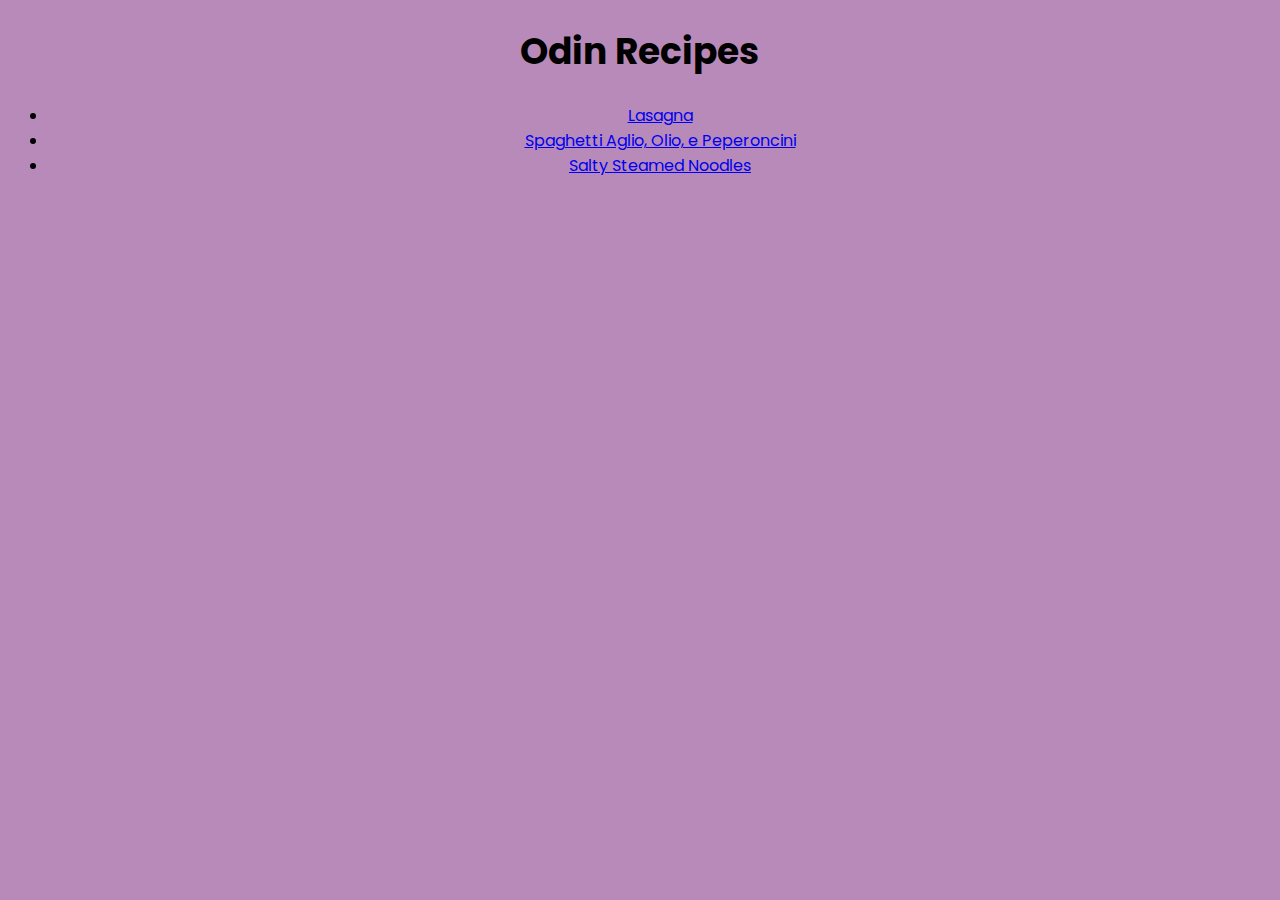
<file: index.html>
<!DOCTYPE html>
<html lang="en">
<head>
    <meta charset="UTF-8">
    <link rel="stylesheet" href="style.css">
    <link rel="preconnect" href="https://fonts.googleapis.com">
    <link rel="preconnect" href="https://fonts.gstatic.com" crossorigin>
    <link href="https://fonts.googleapis.com/css2?family=Poppins:ital,wght@0,300;0,500;0,700;1,300;1,500;1,700&display=swap" rel="stylesheet"> 
    <title>Recipes</title>
</head>
<body>
    <h1 class="main">Odin Recipes</h1>
    <ul>
        <li>
            <a href="recipes/lasagna.html">Lasagna</a>
        </li>
        <li>
            <a href="recipes/spaghetti-aglio-olio-e-peperoncini.html">Spaghetti Aglio, Olio, e Peperoncini</a>
        </li>
        <li>
            <a href="recipes/salty-steamed-dumplings.html">Salty Steamed Noodles</a>
        </li>
    </ul>
</body>
</html>
</file>
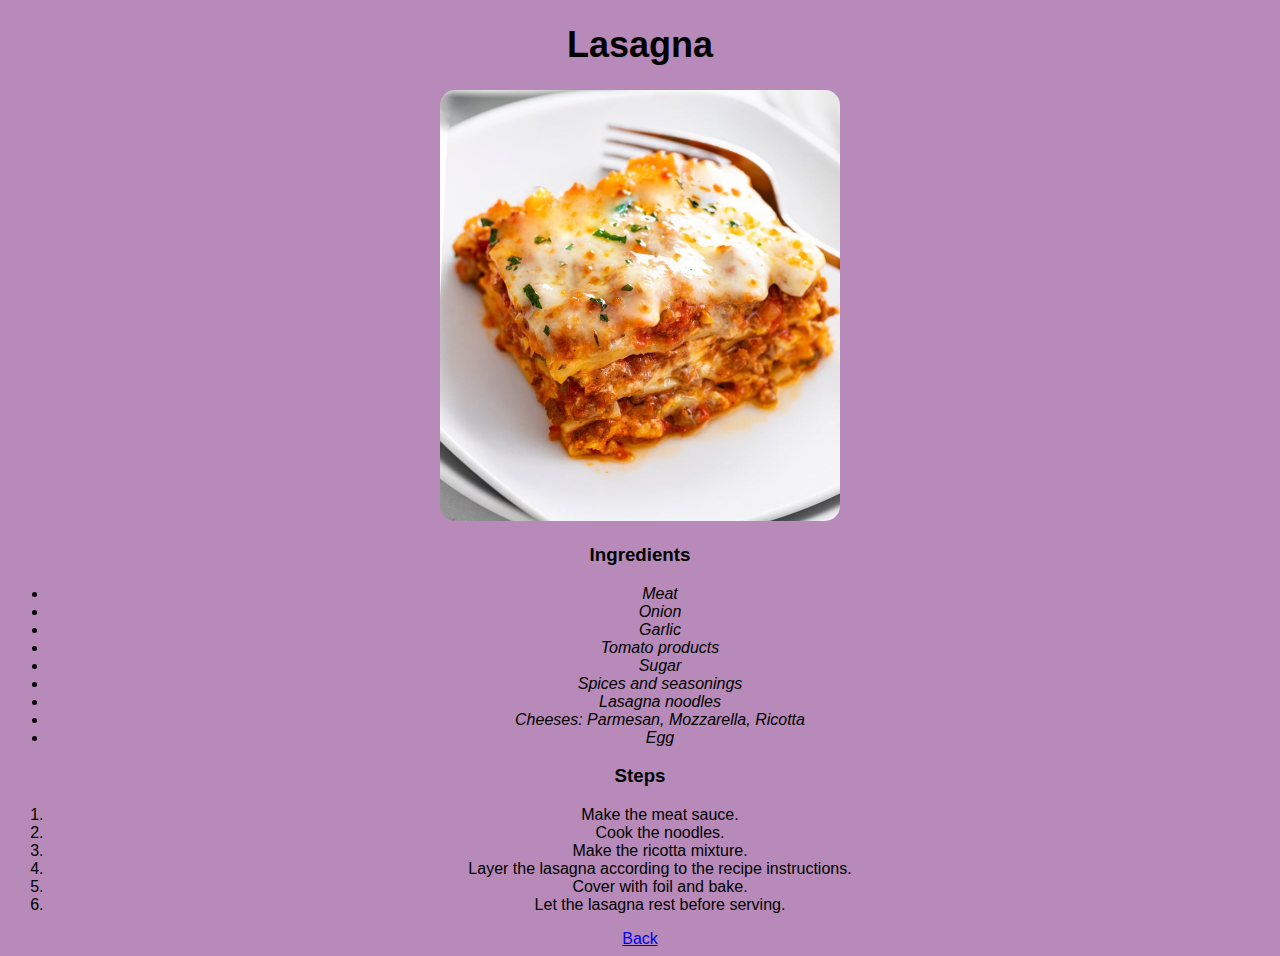
<file: recipes/lasagna.html>
<!DOCTYPE html>
<html lang="en">
<head>
    <meta charset="UTF-8">
    <link rel="stylesheet" href="../style.css">
    <title>Lasagna</title>
</head>
<body>
    <h1>Lasagna</h1>
    <img    src="../images/lasagna-recipe.jpg"
            alt="tasty looking lasagna">
    <h3>Ingredients</h3>
    <ul class="ingredients">
        <li>Meat</li>
        <li>Onion</li>
        <li>Garlic</li>
        <li>Tomato products</li>
        <li>Sugar</li>
        <li>Spices and seasonings</li>
        <li>Lasagna noodles</li>
        <li>Cheeses: Parmesan, Mozzarella, Ricotta</li>
        <li>Egg</li>
    </ul>
    <h3>Steps</h3>
    <ol>
        <li>Make the meat sauce.</li>
        <li>Cook the noodles.</li>
        <li>Make the ricotta mixture.</li>
        <li>Layer the lasagna according to the recipe instructions.</li>
        <li>Cover with foil and bake.</li>
        <li>Let the lasagna rest before serving.</li>
    </ol>
    <a href="../index.html">Back</a>
</body>
</file>
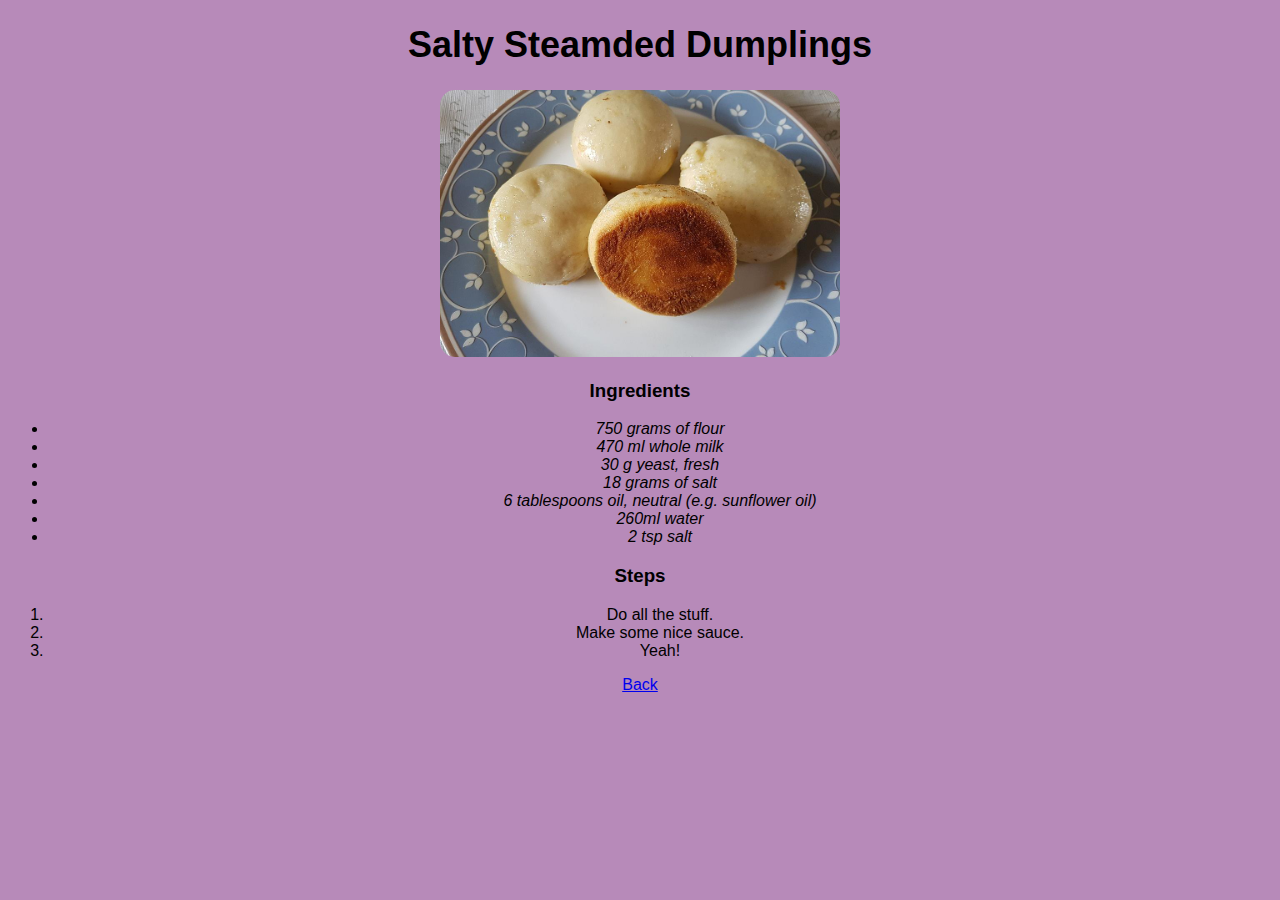
<file: recipes/salty-steamed-dumplings.html>
<!DOCTYPE html>
<html lang="en">
<head>
    <meta charset="UTF-8">
    <link rel="stylesheet" href="../style.css">
    <title>Salty Steamed Dumplings</title>
</head>
<body>
    <h1>Salty Steamded Dumplings</h1>
    <img    src="../images/salty-steamed-dumplings.jpg"
            alt="plate with salty steam dumplings, one tuned around to show the salty crust">
    <h3>Ingredients</h3>
    <ul class="ingredients">
        <li>750 grams of flour</li>
        <li>470 ml whole milk</li>
        <li>30 g yeast, fresh</li>
        <li>18 grams of salt</li>
        <li>6 tablespoons oil, neutral (e.g. sunflower oil)</li>
        <li>260ml water</li>
        <li>2 tsp salt</li>
    </ul>
    <h3>Steps</h3>
    <ol>
        <li>Do all the stuff.</li>
        <li>Make some nice sauce.</li>
        <li>Yeah!</li>
    </ol>
    <a href="../index.html">Back</a>
</body>
</html>
</file>
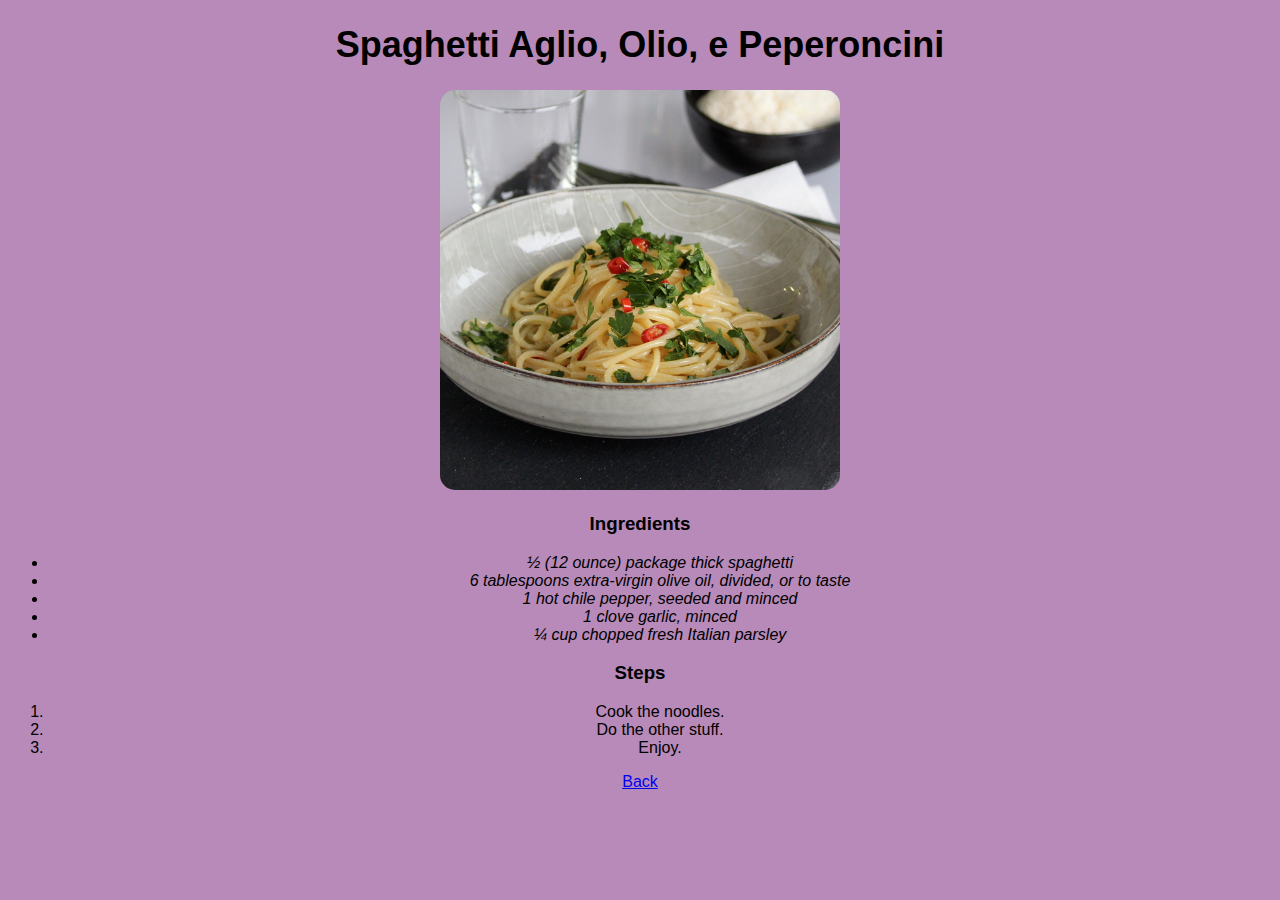
<file: recipes/spaghetti-aglio-olio-e-peperoncini.html>
<!DOCTYPE html>
<html lang="en">
<head>
    <meta charset="UTF-8">
    <link rel="stylesheet" href="../style.css">
    <title>Spaghetti Aglio, Olio, e Peperoncini</title>
</head>
<body>
    <h1>Spaghetti Aglio, Olio, e Peperoncini</h1>
    <img    src="../images/spaghetti-aop.jpg"
            alt="beautifully served plate with Spaghetti Aglio, Olio, e Peperoncini">
    <h3>Ingredients</h3>
    <ul class="ingredients">
        <li>½ (12 ounce) package thick spaghetti</li>
        <li>6 tablespoons extra-virgin olive oil, divided, or to taste</li>
        <li>1 hot chile pepper, seeded and minced</li>
        <li>1 clove garlic, minced</li>
        <li>¼ cup chopped fresh Italian parsley</li>
    </ul>
    <h3>Steps</h3>
    <ol>
        <li>Cook the noodles.</li>
        <li>Do the other stuff.</li>
        <li>Enjoy.</li>
    </ol>
    <a href="../index.html">Back</a>
</body>
</html>
</file>
<file: style.css>
body {
    font-family: 'Poppins', sans-serif;
    background-color:  rgba(112, 21, 116, 0.5);
    text-align: center;
}

ul.ingredients li {
    font-style: italic;
}

img {
    width: 400px;
    border-radius: 15px;
}

h1 {
    font-size:  36px
}
</file>
